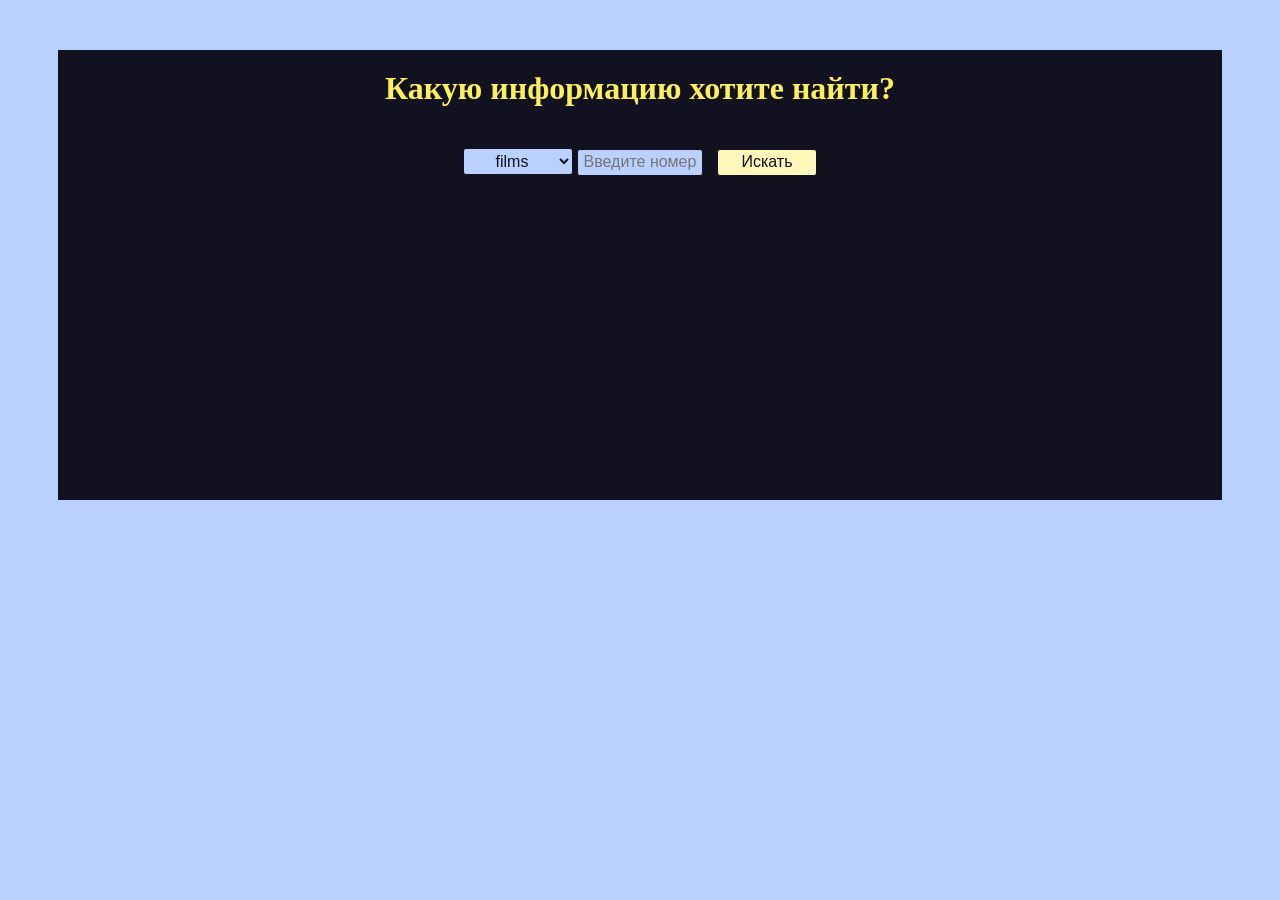
<file: Homework#2/index.html>
<!DOCTYPE html>
<html lang="ru">
<head>
    <meta charset="UTF-8">
    <meta name="viewport" content="width=device-width, initial-scale=1.0">
    <link rel="stylesheet" href="./assets/styles/style.css">
    <title>Swapi</title>
</head>
<body>
    <div class="container">
        <h1>Какую информацию хотите найти?</h1>
        <select id="type">
            <option value="films">films</option>
            <option value="people">people</option>
            <option value="planets">planets</option>
            <option value="species">species</option>
            <option value="starships">starships</option>
        </select>
        <input type="text" placeholder="Введите номер" max="10" id="number">
        <button id="search">Искать</button>
        <p id="result"></p>
        <p id="error"></p>
    </div>

    <script src="./assets/js/index.js"></script>
</body>
</html>
</file>
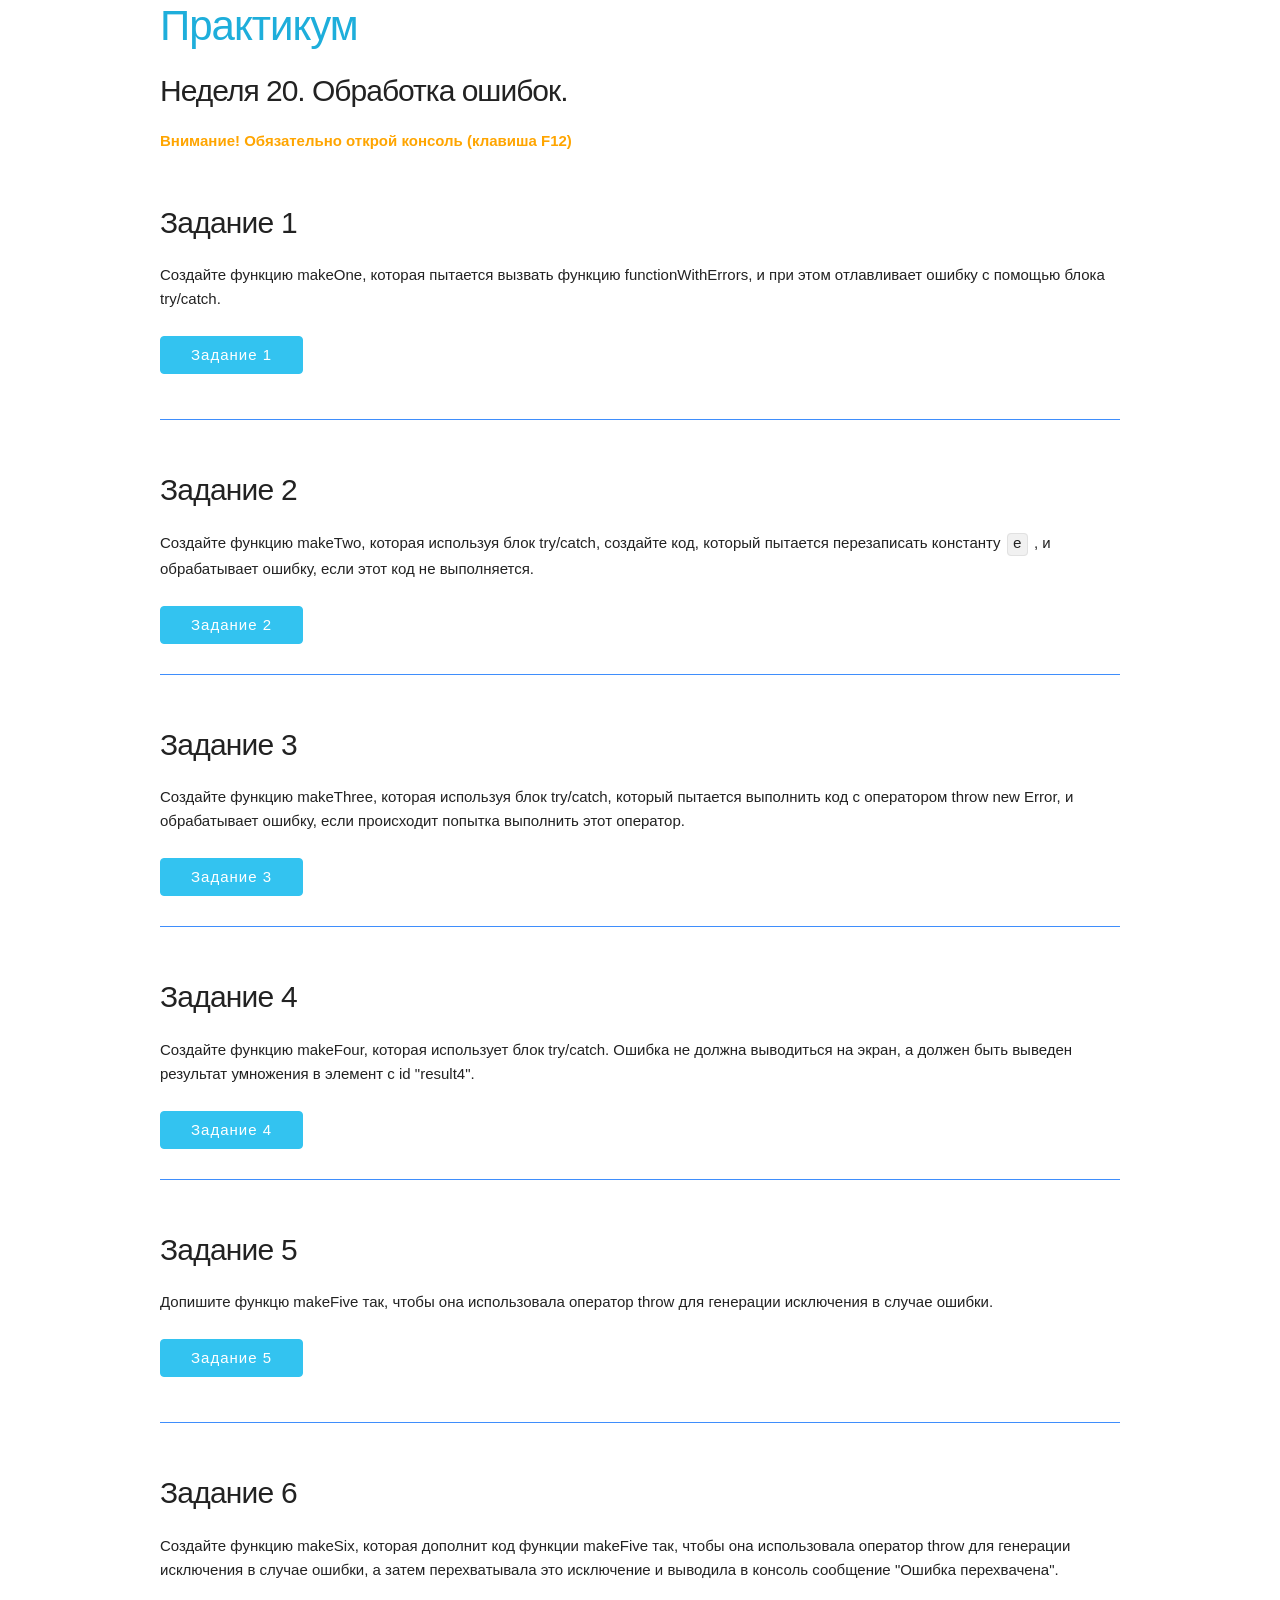
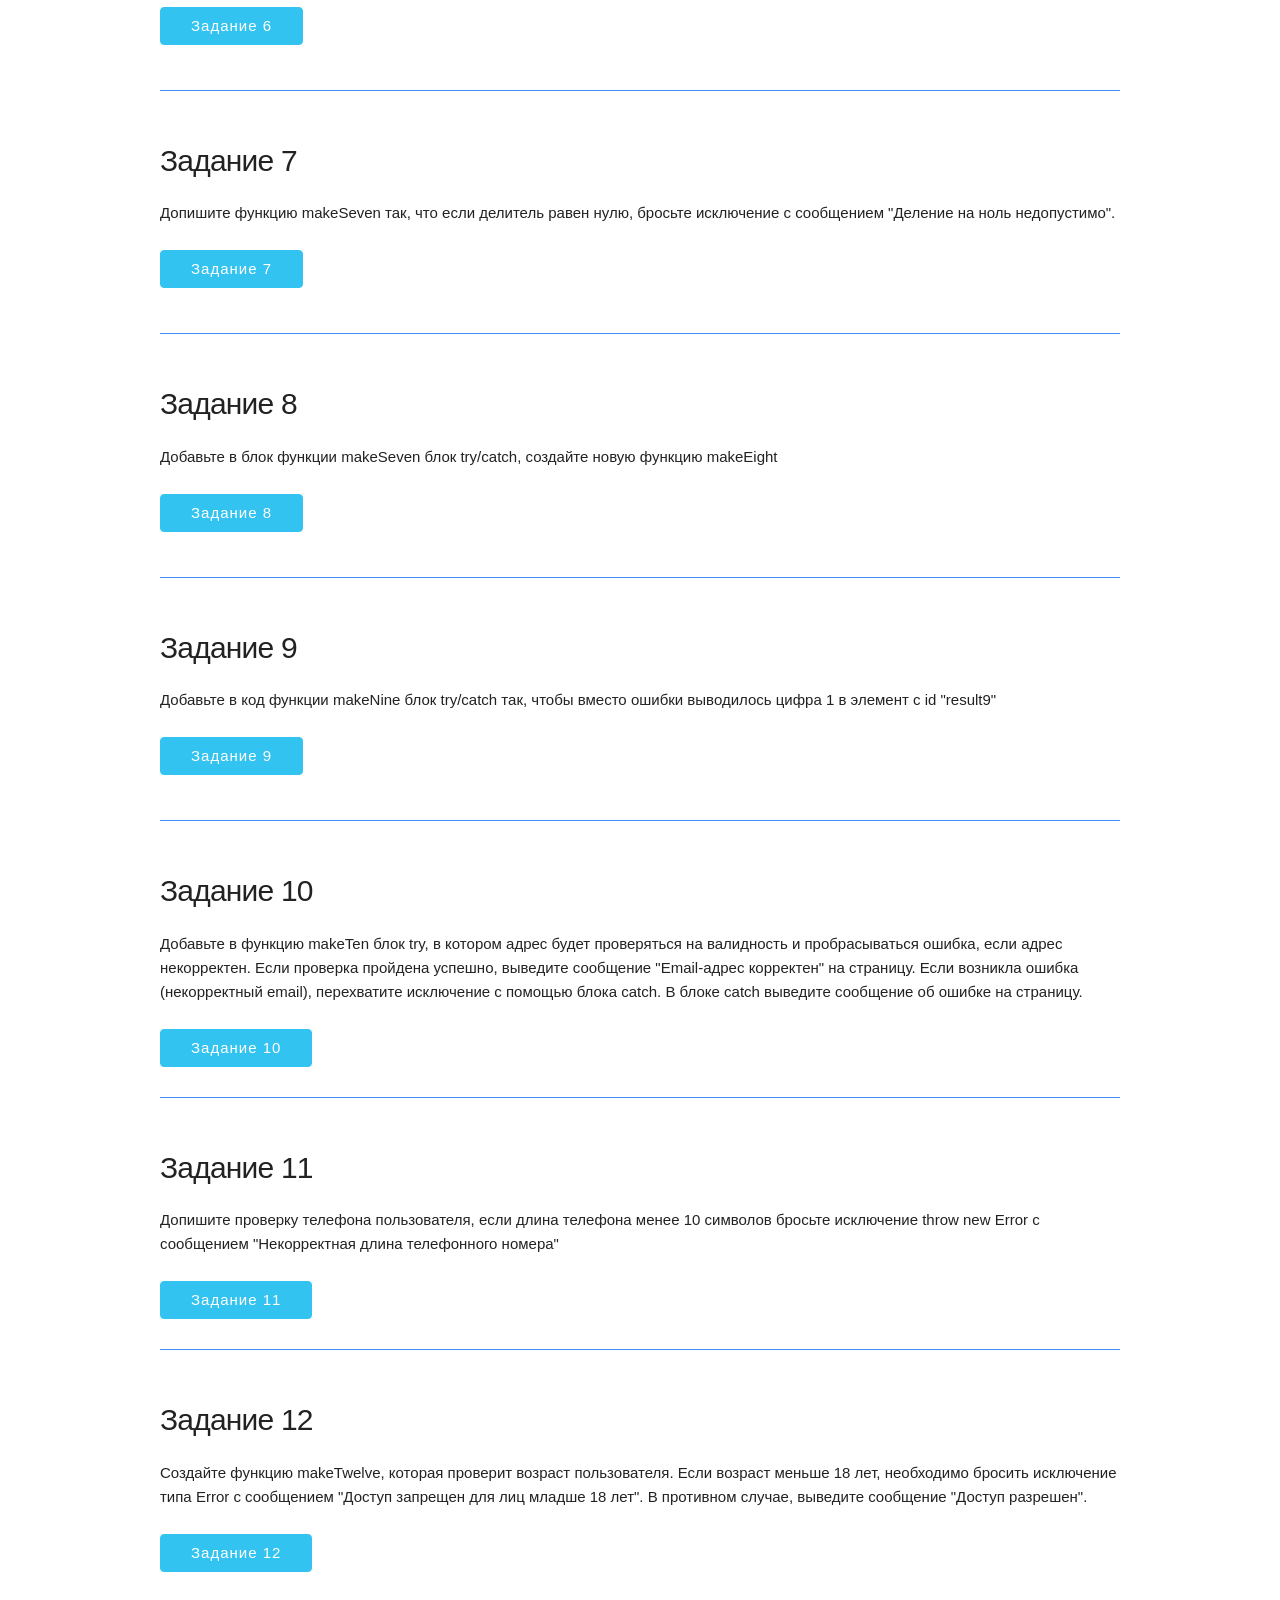
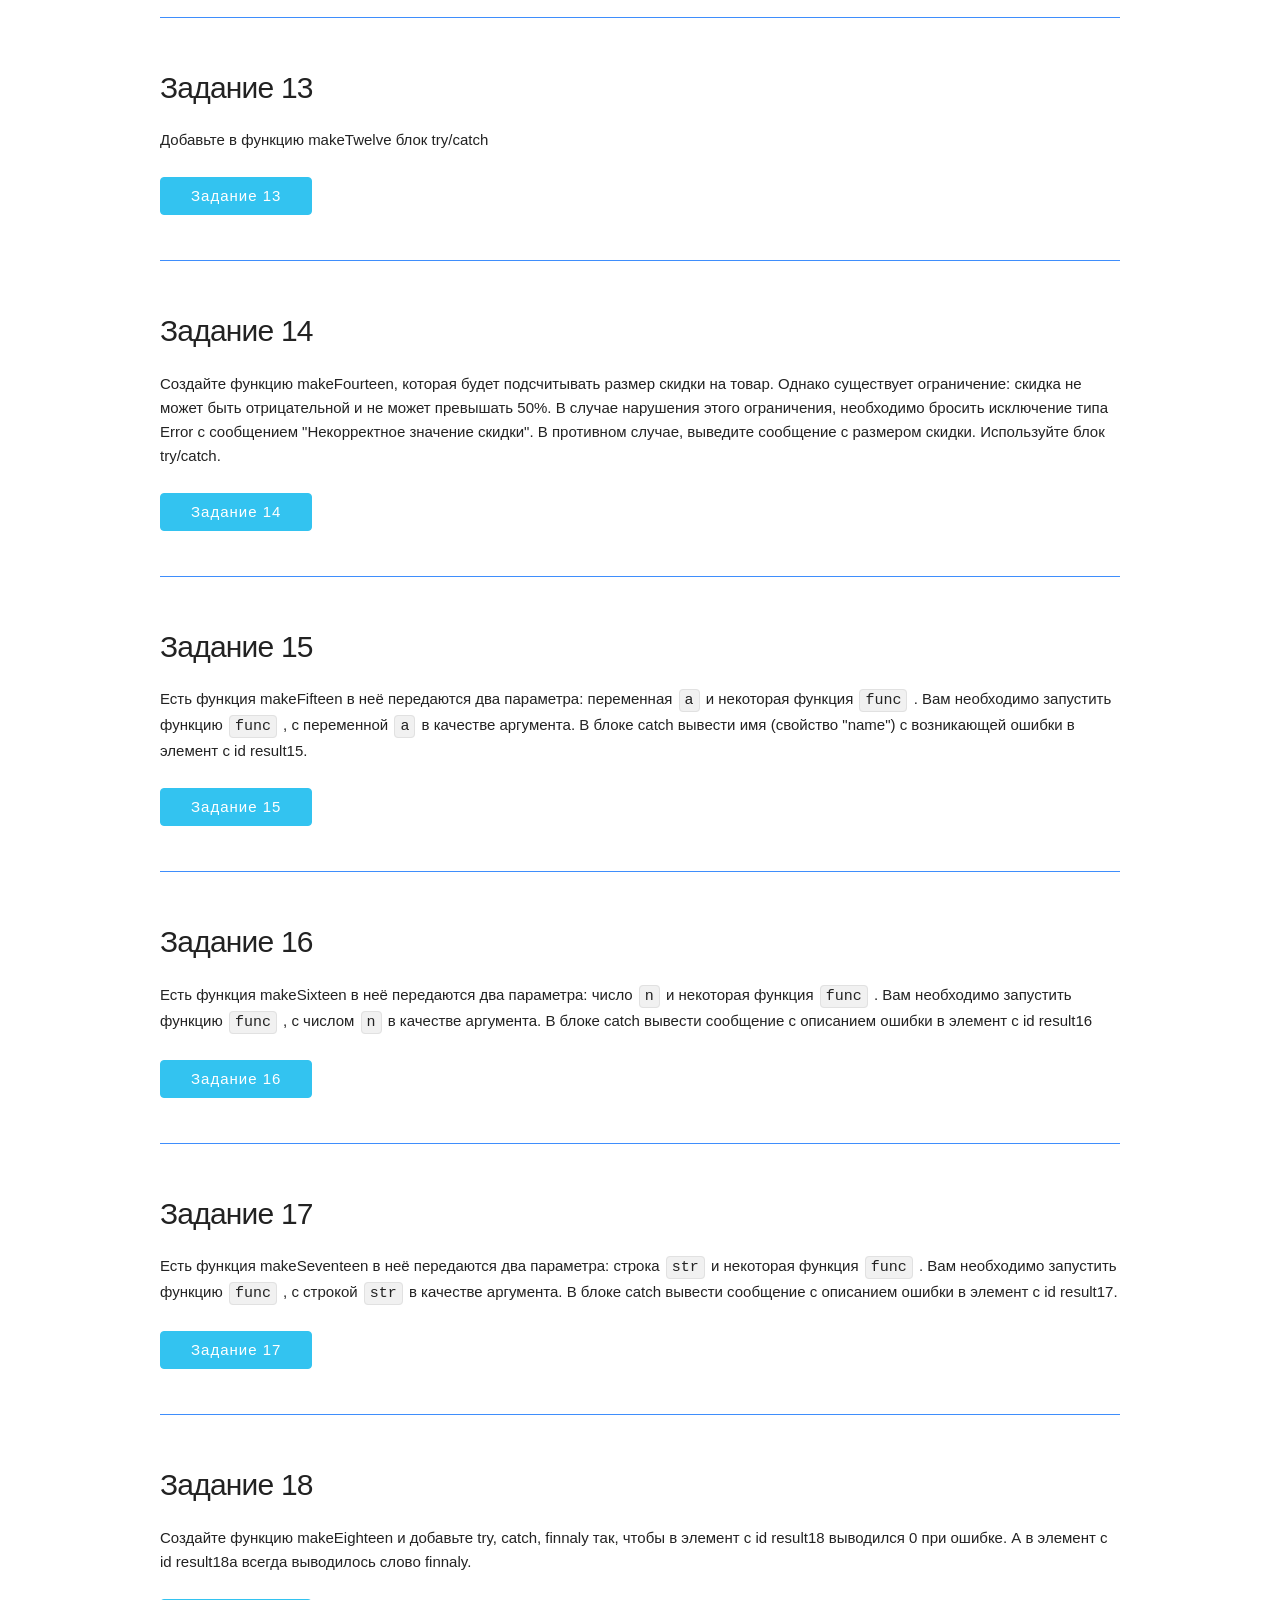
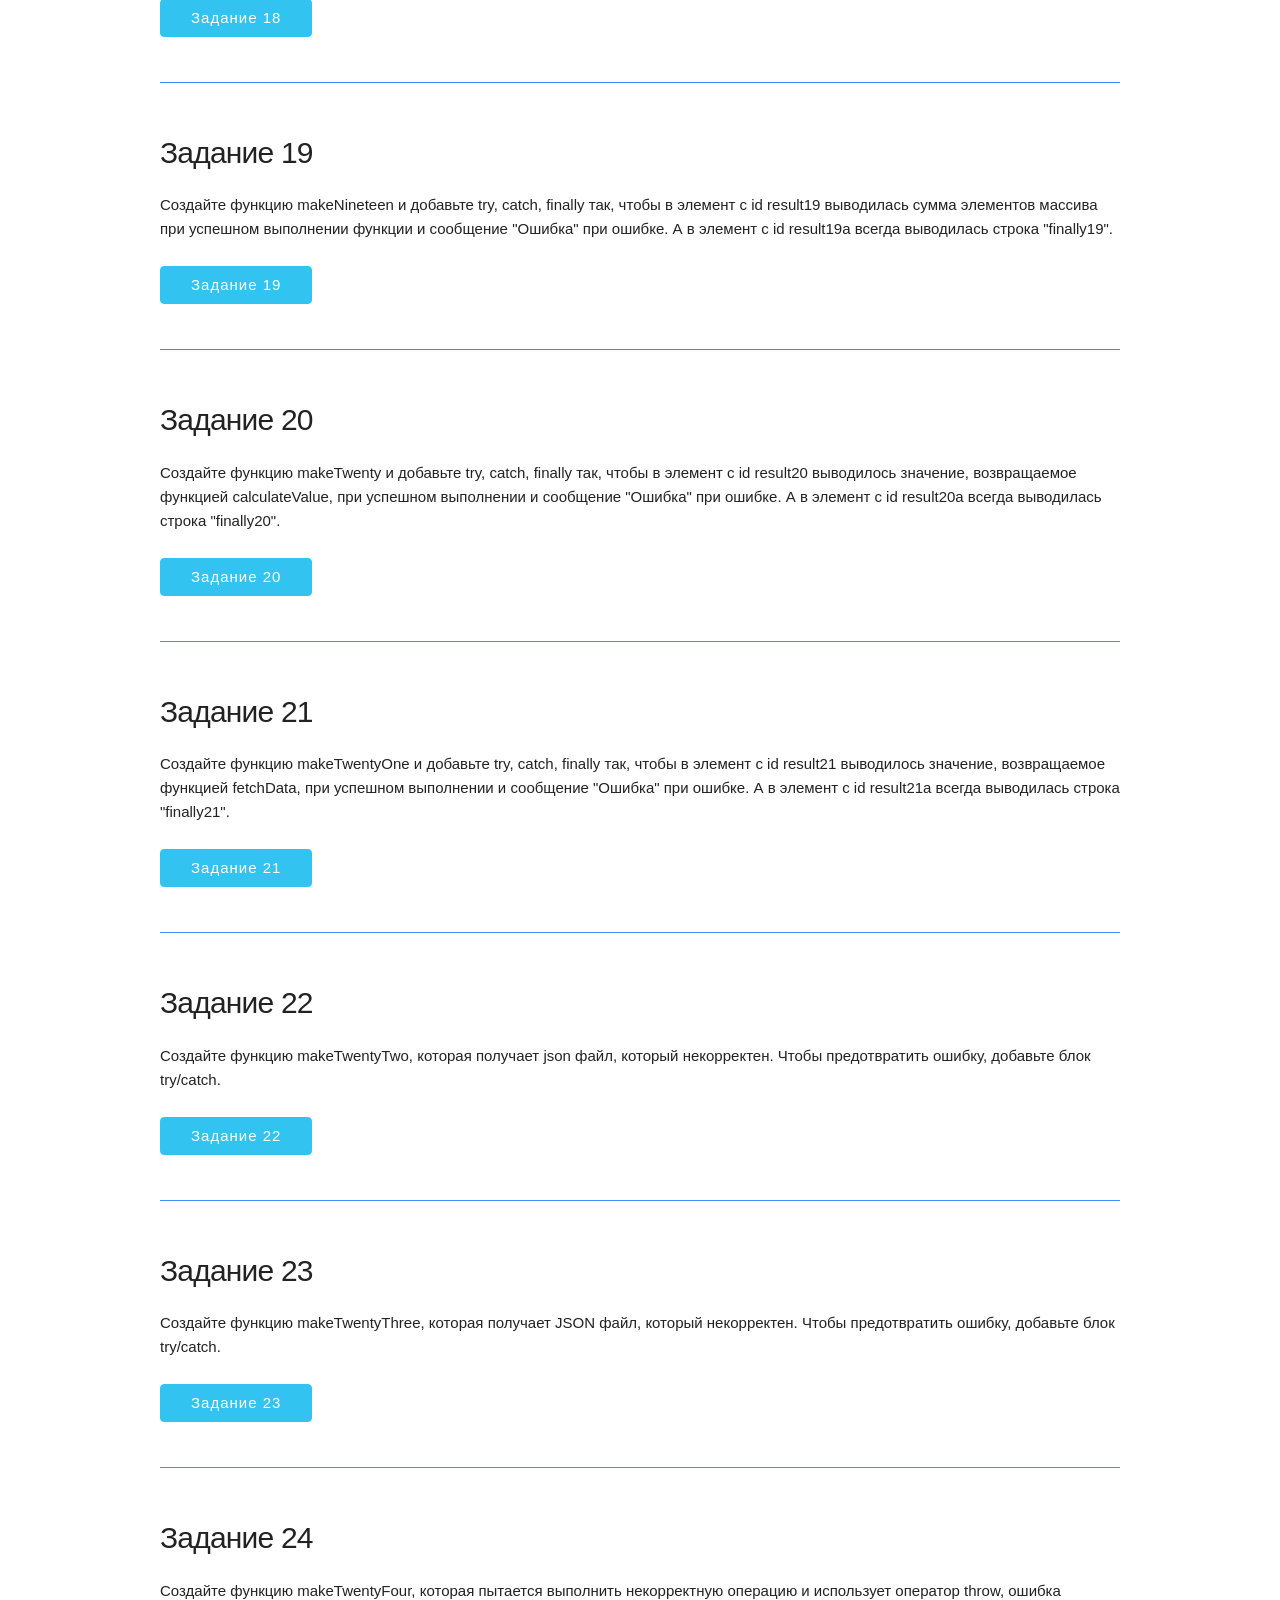
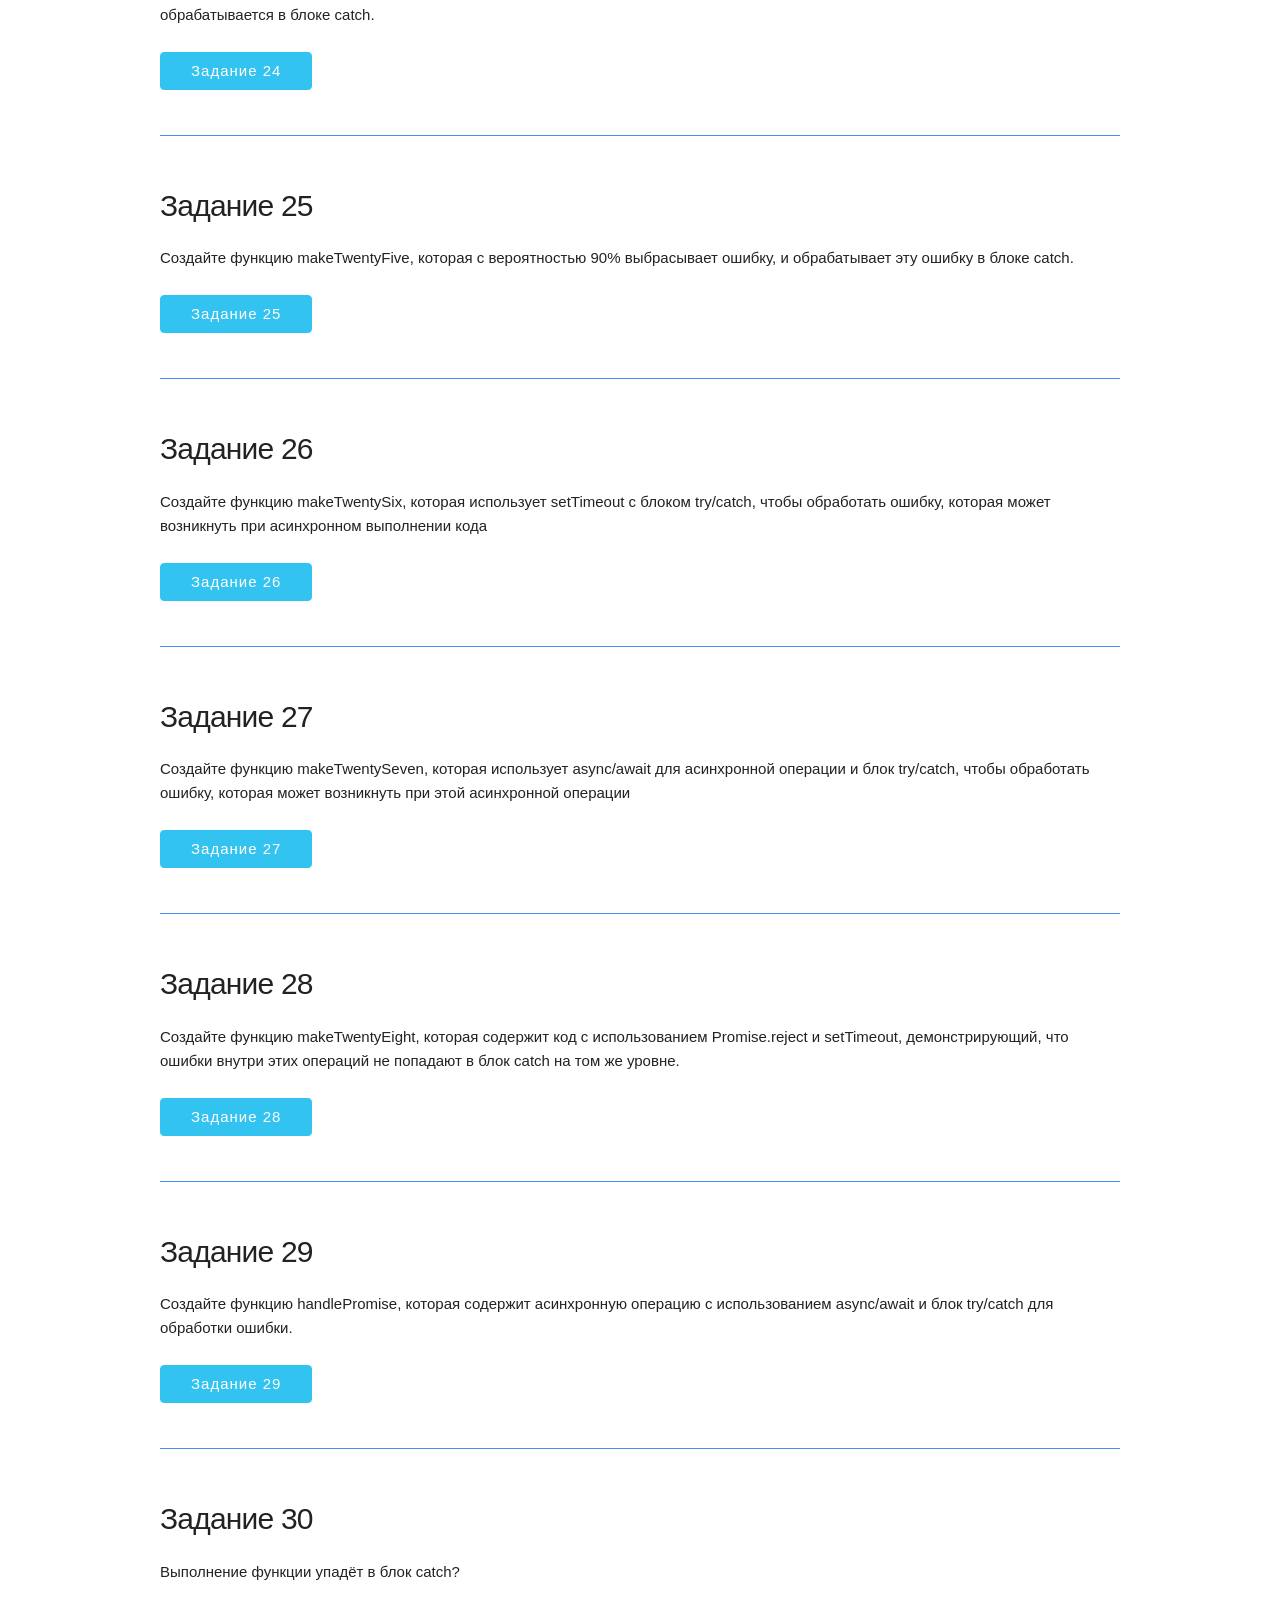
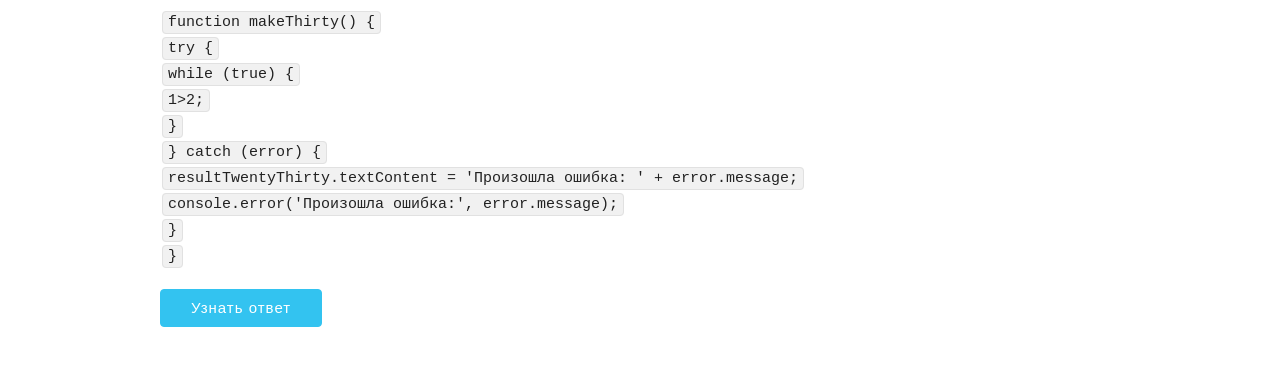
<file: Practicum/week20.html>
<!DOCTYPE html>
<html lang="ru">
	<head>
		<meta charset="UTF-8" />
		<meta name="viewport" content="width=device-width, initial-scale=1.0" />
		<meta http-equiv="X-UA-Compatible" content="ie=edge" />
		<title>JS 2.0. Практикум.</title>
		<link rel="stylesheet" href="assets/style.css" />
		<link rel="stylesheet" href="assets/skeleton.css" />
		<link rel="stylesheet" href="assets/normalize.css" />
	</head>

	<body>
		<div class="container">
			<h2><a>Практикум</a></h2>
			<h1>Неделя 20. Обработка ошибок.</h1>
			<p class="text-orange">
				<b>Внимание! Обязательно открой консоль (клавиша F12)</b>
			</p>

			<section>
				<h4>Задание 1</h4>
				<p>
					Создайте функцию makeOne, которая пытается вызвать функцию functionWithErrors, и при этом
					отлавливает ошибку с помощью блока try/catch.
				</p>
				<button class="button-primary b-1">Задание 1</button>
				<p class="pr" id="result1"></p>
			</section>

			<section>
				<h4>Задание 2</h4>
				<p>
					Cоздайте функцию makeTwo, которая используя блок try/catch, создайте код, который пытается
					перезаписать константу
					<code>e</code>
					, и обрабатывает ошибку, если этот код не выполняется.
				</p>
				<button class="button-primary b-2">Задание 2</button>
				<div class="pr" id="result2"></div>
			</section>

			<section>
				<h4>Задание 3</h4>
				<p>
					Cоздайте функцию makeThree, которая используя блок try/catch, который пытается выполнить
					код с оператором throw new Error, и обрабатывает ошибку, если происходит попытка выполнить
					этот оператор.
				</p>
				<button class="button-primary b-3">Задание 3</button>
				<div class="pr" id="result3"></div>
			</section>

			<section>
				<h4>Задание 4</h4>
				<p>
					Cоздайте функцию makeFour, которая использует блок try/catch. Ошибка не должна выводиться
					на экран, а должен быть выведен результат умножения в элемент с id "result4".
				</p>
				<button class="button-primary b-4">Задание 4</button>
				<div class="pr" id="result4"></div>
			</section>

			<section>
				<h4>Задание 5</h4>
				<p>
					Допишите функцю makeFive так, чтобы она использовала оператор throw для генерации
					исключения в случае ошибки.
				</p>
				<button class="button-primary b-5">Задание 5</button>
				<p class="pr" id="result5"></p>
			</section>

			<section>
				<h4>Задание 6</h4>
				<p>
					Создайте функцию makeSix, которая дополнит код функции makeFive так, чтобы она
					использовала оператор throw для генерации исключения в случае ошибки, а затем
					перехватывала это исключение и выводила в консоль сообщение "Ошибка перехвачена".
				</p>
				<button class="button-primary b-6">Задание 6</button>
				<p class="pr" id="result6"></p>
			</section>

			<section>
				<h4>Задание 7</h4>
				<p>
					Допишите функцию makeSeven так, что если делитель равен нулю, бросьте исключение с
					сообщением "Деление на ноль недопустимо".
				</p>
				<button class="button-primary b-7">Задание 7</button>
				<p class="pr" id="result7"></p>
			</section>

			<section>
				<h4>Задание 8</h4>
				<p>Добавьте в блок функции makeSeven блок try/catch, создайте новую функцию makeEight</p>
				<button class="button-primary b-8">Задание 8</button>
				<p class="pr" id="result8"></p>
			</section>

			<section>
				<h4>Задание 9</h4>
				<p>
					Добавьте в код функции makeNine блок try/catch так, чтобы вместо ошибки выводилось цифра 1
					в элемент с id "result9"
				</p>
				<button class="button-primary b-9">Задание 9</button>
				<p class="pr" id="result9"></p>
			</section>

			<section>
				<h4>Задание 10</h4>
				<p>
					Добавьте в функцию makeTen блок try, в котором адрес будет проверяться на валидность и
					пробрасываться ошибка, если адрес некорректен. Если проверка пройдена успешно, выведите
					сообщение "Email-адрес корректен" на страницу. Если возникла ошибка (некорректный email),
					перехватите исключение с помощью блока catch. В блоке catch выведите сообщение об ошибке
					на страницу.
				</p>
				<button class="button-primary b-10">Задание 10</button>
				<div class="pr" id="result10"></div>
			</section>

			<section>
				<h4>Задание 11</h4>
				<p>
					Допишите проверку телефона пользователя, если длина телефона менее 10 символов бросьте
					исключение throw new Error с сообщением "Некорректная длина телефонного номера"
				</p>
				<button class="button-primary b-11">Задание 11</button>
				<div class="pr" id="result11"></div>
			</section>

			<section>
				<h4>Задание 12</h4>
				<p>
					Создайте функцию makeTwelve, которая проверит возраст пользователя. Если возраст меньше 18
					лет, необходимо бросить исключение типа Error с сообщением "Доступ запрещен для лиц младше
					18 лет". В противном случае, выведите сообщение "Доступ разрешен".
				</p>
				<button class="button-primary b-12">Задание 12</button>
				<p class="pr" id="result12"></p>
			</section>

			<section>
				<h4>Задание 13</h4>
				<p>Добавьте в функцию makeTwelve блок try/catch</p>
				<button class="button-primary b-13">Задание 13</button>
				<p class="pr" id="result13"></p>
			</section>

			<section>
				<h4>Задание 14</h4>
				<p>
					Создайте функцию makeFourteen, которая будет подсчитывать размер скидки на товар. Однако
					существует ограничение: скидка не может быть отрицательной и не может превышать 50%. В
					случае нарушения этого ограничения, необходимо бросить исключение типа Error с сообщением
					"Некорректное значение скидки". В противном случае, выведите сообщение с размером скидки.
					Используйте блок try/catch.
				</p>
				<button class="button-primary b-14">Задание 14</button>
				<p class="pr" id="result14"></p>
			</section>

			<section>
				<h4>Задание 15</h4>
				<p>
					Есть функция makeFifteen в неё передаются два параметра: переменная
					<code>a</code>
					и некоторая функция
					<code>func</code>
					. Вам необходимо запустить функцию
					<code>func</code>
					, с переменной
					<code>a</code>
					в качестве аргумента. В блоке catch вывести имя (свойство "name") с возникающей ошибки в
					элемент с id result15.
				</p>
				<button class="button-primary b-15">Задание 15</button>
				<p class="pr" id="result15"></p>
			</section>

			<section>
				<h4>Задание 16</h4>
				<p>
					Есть функция makeSixteen в неё передаются два параметра: число
					<code>n</code>
					и некоторая функция
					<code>func</code>
					. Вам необходимо запустить функцию
					<code>func</code>
					, с числом
					<code>n</code>
					в качестве аргумента. В блоке catch вывести сообщение с описанием ошибки в элемент с id
					result16
				</p>
				<button class="button-primary b-16">Задание 16</button>
				<p class="pr" id="result16"></p>
			</section>

			<section>
				<h4>Задание 17</h4>
				<p>
					Есть функция makeSeventeen в неё передаются два параметра: строка
					<code>str</code>
					и некоторая функция
					<code>func</code>
					. Вам необходимо запустить функцию
					<code>func</code>
					, с строкой
					<code>str</code>
					в качестве аргумента. В блоке catch вывести сообщение с описанием ошибки в элемент с id
					result17.
				</p>
				<button class="button-primary b-17">Задание 17</button>
				<p class="pr" id="result17"></p>
			</section>

			<section>
				<h4>Задание 18</h4>
				<p>
					Создайте функцию makeEighteen и добавьте try, catch, finnaly так, чтобы в элемент с id
					result18 выводился 0 при ошибке. А в элемент с id result18a всегда выводилось слово
					finnaly.
				</p>
				<button class="button-primary b-18">Задание 18</button>
				<p class="pr" id="result18"></p>
				<p class="pr" id="result18a"></p>
			</section>

			<section>
				<h4>Задание 19</h4>
				<p>
					Создайте функцию makeNineteen и добавьте try, catch, finally так, чтобы в элемент с id
					result19 выводилась сумма элементов массива при успешном выполнении функции и сообщение
					"Ошибка" при ошибке. А в элемент с id result19a всегда выводилась строка "finally19".
				</p>
				<button class="button-primary b-19">Задание 19</button>
				<p class="pr" id="result19"></p>
				<p class="pr" id="result19a"></p>
			</section>

			<section>
				<h4>Задание 20</h4>
				<p>
					Создайте функцию makeTwenty и добавьте try, catch, finally так, чтобы в элемент с id
					result20 выводилось значение, возвращаемое функцией calculateValue, при успешном
					выполнении и сообщение "Ошибка" при ошибке. А в элемент с id result20a всегда выводилась
					строка "finally20".
				</p>
				<button class="button-primary b-20">Задание 20</button>
				<p class="pr" id="result20"></p>
				<p class="pr" id="result20a"></p>
			</section>

			<section>
				<h4>Задание 21</h4>
				<p>
					Создайте функцию makeTwentyOne и добавьте try, catch, finally так, чтобы в элемент с id
					result21 выводилось значение, возвращаемое функцией fetchData, при успешном выполнении и
					сообщение "Ошибка" при ошибке. А в элемент с id result21a всегда выводилась строка
					"finally21".
				</p>
				<button class="button-primary b-21">Задание 21</button>
				<p class="pr" id="result21"></p>
				<p class="pr" id="result21a"></p>
			</section>

			<section>
				<h4>Задание 22</h4>
				<p>
					Создайте функцию makeTwentyTwo, которая получает json файл, который некорректен. Чтобы
					предотвратить ошибку, добавьте блок try/catch.
				</p>
				<button class="button-primary b-22">Задание 22</button>
				<p class="pr" id="result22"></p>
			</section>

			<section>
				<h4>Задание 23</h4>
				<p>
					Создайте функцию makeTwentyThree, которая получает JSON файл, который некорректен. Чтобы
					предотвратить ошибку, добавьте блок try/catch.
				</p>
				<button class="button-primary b-23">Задание 23</button>
				<p class="pr" id="result23"></p>
			</section>

			<section>
				<h4>Задание 24</h4>
				<p>
					Создайте функцию makeTwentyFour, которая пытается выполнить некорректную операцию и
					использует оператор throw, ошибка обрабатывается в блоке catch.
				</p>
				<button class="button-primary b-24">Задание 24</button>
				<p class="pr" id="result24"></p>
			</section>

			<section>
				<h4>Задание 25</h4>
				<p>
					Создайте функцию makeTwentyFive, которая с вероятностью 90% выбрасывает ошибку, и
					обрабатывает эту ошибку в блоке catch.
				</p>
				<button class="button-primary b-25">Задание 25</button>
				<p class="pr" id="result25"></p>
			</section>

			<section>
				<h4>Задание 26</h4>
				<p>
					Создайте функцию makeTwentySix, которая использует setTimeout с блоком try/catch, чтобы
					обработать ошибку, которая может возникнуть при асинхронном выполнении кода
				</p>
				<button class="button-primary b-26">Задание 26</button>
				<p class="pr" id="result26"></p>
			</section>

			<section>
				<h4>Задание 27</h4>
				<p>
					Cоздайте функцию makeTwentySeven, которая использует async/await для асинхронной операции
					и блок try/catch, чтобы обработать ошибку, которая может возникнуть при этой асинхронной
					операции
				</p>
				<button class="button-primary b-27">Задание 27</button>
				<p class="pr" id="result27"></p>
			</section>

			<section>
				<h4>Задание 28</h4>
				<p>
					Создайте функцию makeTwentyEight, которая содержит код с использованием Promise.reject и
					setTimeout, демонстрирующий, что ошибки внутри этих операций не попадают в блок catch на
					том же уровне.
				</p>
				<button class="button-primary b-28">Задание 28</button>
				<p class="pr" id="result28"></p>
			</section>

			<section>
				<h4>Задание 29</h4>
				<p>
					Создайте функцию handlePromise, которая содержит асинхронную операцию с использованием
					async/await и блок try/catch для обработки ошибки.
				</p>
				<button class="button-primary b-29">Задание 29</button>
				<p class="pr" id="result29"></p>
			</section>

			<section>
				<h4>Задание 30</h4>
				<p>Выполнение функции упадёт в блок catch?</p>
				<code>function makeThirty() {</code>
				<br />
				<code>try {</code>
				<br />
				<code>while (true) {</code>
				<br />
				<code>1>2;</code>
				<br />
				<code>}</code>
				<br />
				<code>} catch (error) {</code>
				<br />
				<code>resultTwentyThirty.textContent = 'Произошла ошибка: ' + error.message;</code>
				<br />
				<code>console.error('Произошла ошибка:', error.message);</code>
				<br />
				<code>}</code>
				<br />
				<code>}</code>
				<br class="pr" />
				<button style="margin-top: 20px" class="button-primary b-30">Узнать ответ</button>
				<p class="pr" id="result30"></p>
			</section>
		</div>
		<script src="./constants.js"></script>
		<script src="./week20.js"></script>
	</body>
</html>
</file>
<file: Homework#2/assets/styles/style.css>
.spinner{
    height: 70vh;
    position: relative;
    opacity: 1;
    transition: opacity linear 0.1s;
    &::before {
    content: "";
    height: 60px;
    width: 60px;
    position: absolute;
    top: 10%;
    left: 50%;
    transform: translate(-50%, -50%);
    border: solid 5px #eee;
    border-bottom-color:  rgb(253, 240, 90);
    border-radius: 50%;
    animation: 2s linear infinite spinner;
    will-change: transform;
    }
}
@keyframes spinner {
    0% {
    transform: translate(-50%, -50%) rotate(0deg);
    }
    100% {
    transform: translate(-50%, -50%) rotate(360deg);
    }
    }

body{
    background-color: rgb(186, 208, 255);
    text-align: center;
}
.container{
    height: 50vh;
    margin: 50px;
    background-color: #12111f;
}
h1{
    padding: 20px;
    color: rgb(253, 240, 90);
}
#search{
    text-align: center;
    font-size: medium;
    width: 100px;
    height: 27px;
    background-color: rgb(255, 247, 186);
    border: 1px solid  #12111f;
    border-radius: 3px;
    color: #12111f;
    margin-left: 10px;
}
#type{
    width: 110px;
    height: 27px;
    font-size: medium;
    text-align: center;
    background-color: rgb(186, 208, 255);
    border: 1px solid  #12111f;
    border-radius: 3px;
    color: #12111f;
}
#number{
    width: 120px;
    height: 23px;
    font-size: medium;
    text-align: center;
    background-color: rgb(186, 208, 255);
    border: 1px solid  #12111f;
    border-radius: 3px;
    color:  #12111f;
}
#result{
    font-size: larger;
    padding: 20px;
    color: rgb(253, 240, 90);
}
#error{
    padding: 0px 20px;
    color: rgb(255, 127, 127);
}
</file>
<file: Practicum/assets/style.css>
body {
	font-size: 18px;
}

h1 {
	font-size: 2.5rem;
}

h2 {
	font-size: 2.1rem;
}

h3 {
	font-size: 1.9rem;
}

h4 {
	font-size: 1.2rem;
	font-weight: bold;
}

h1.site-title {
	font-size: 1.5rem;
}
h2.site-title {
	font-size: 1.3rem;
}

section h3 {
	font-size: 1.1rem;
	text-transform: uppercase;
}

section {
	margin: 30px 0;
	padding: 20px 0;
	border-bottom: 1px solid #3f8efc;
}

.out-1,
.out-2,
.out-3,
.out-4,
.out-5,
.out-6,
.out-7,
.out-8,
.out-9,
.out-10,
.out-11,
.out-12,
.out-13,
.out-14,
.out-15,
.out-16,
.out-17,
.out-18,
.out-19,
.out-20,
.out-21,
.out-22,
.out-23,
.out-24,
.out-25,
.out-26,
.out-27,
.out-28,
.out-29,
.out-30 {
	background: #dcdcdc;
	padding: 10px;
}

.text-orange {
	color: orange;
}

.bg-orange {
	background: orange;
}

pre {
	background: #bfd8ff;
	padding: 10px;
}

pre,
blockquote,
dl,
figure,
table,
p,
ul,
ol,
form {
	margin-bottom: 1.5rem;
}

.cd {
	font-family: monospace;
	background: aliceblue;
	padding-left: 15px;
	border-left: 2px solid #33c3f0;
}

div.section {
	border-top: 1px solid #c0c0c0;
	border-bottom: 1px solid #c0c0c0;
	margin: 20px 0;
	padding: 20px 0;
}

.pr {
	margin-top: 10px;
}
</file>
<file: Practicum/assets/skeleton.css>
/*
* Skeleton V2.0.4
* Copyright 2014, Dave Gamache
* www.getskeleton.com
* Free to use under the MIT license.
* http://www.opensource.org/licenses/mit-license.php
* 12/29/2014
*/


/* Table of contents
––––––––––––––––––––––––––––––––––––––––––––––––––
- Grid
- Base Styles
- Typography
- Links
- Buttons
- Forms
- Lists
- Code
- Tables
- Spacing
- Utilities
- Clearing
- Media Queries
*/


/* Grid
–––––––––––––––––––––––––––––––––––––––––––––––––– */
.container {
  position: relative;
  width: 100%;
  max-width: 960px;
  margin: 0 auto;
  padding: 0 20px;
  box-sizing: border-box; }
.column,
.columns {
  width: 100%;
  float: left;
  box-sizing: border-box; }

/* For devices larger than 400px */
@media (min-width: 400px) {
  .container {
    width: 85%;
    padding: 0; }
}

/* For devices larger than 550px */
@media (min-width: 550px) {
  .container {
    width: 80%; }
  .column,
  .columns {
    margin-left: 4%; }
  .column:first-child,
  .columns:first-child {
    margin-left: 0; }

  .one.column,
  .one.columns                    { width: 4.66666666667%; }
  .two.columns                    { width: 13.3333333333%; }
  .three.columns                  { width: 22%;            }
  .four.columns                   { width: 30.6666666667%; }
  .five.columns                   { width: 39.3333333333%; }
  .six.columns                    { width: 48%;            }
  .seven.columns                  { width: 56.6666666667%; }
  .eight.columns                  { width: 65.3333333333%; }
  .nine.columns                   { width: 74.0%;          }
  .ten.columns                    { width: 82.6666666667%; }
  .eleven.columns                 { width: 91.3333333333%; }
  .twelve.columns                 { width: 100%; margin-left: 0; }

  .one-third.column               { width: 30.6666666667%; }
  .two-thirds.column              { width: 65.3333333333%; }

  .one-half.column                { width: 48%; }

  /* Offsets */
  .offset-by-one.column,
  .offset-by-one.columns          { margin-left: 8.66666666667%; }
  .offset-by-two.column,
  .offset-by-two.columns          { margin-left: 17.3333333333%; }
  .offset-by-three.column,
  .offset-by-three.columns        { margin-left: 26%;            }
  .offset-by-four.column,
  .offset-by-four.columns         { margin-left: 34.6666666667%; }
  .offset-by-five.column,
  .offset-by-five.columns         { margin-left: 43.3333333333%; }
  .offset-by-six.column,
  .offset-by-six.columns          { margin-left: 52%;            }
  .offset-by-seven.column,
  .offset-by-seven.columns        { margin-left: 60.6666666667%; }
  .offset-by-eight.column,
  .offset-by-eight.columns        { margin-left: 69.3333333333%; }
  .offset-by-nine.column,
  .offset-by-nine.columns         { margin-left: 78.0%;          }
  .offset-by-ten.column,
  .offset-by-ten.columns          { margin-left: 86.6666666667%; }
  .offset-by-eleven.column,
  .offset-by-eleven.columns       { margin-left: 95.3333333333%; }

  .offset-by-one-third.column,
  .offset-by-one-third.columns    { margin-left: 34.6666666667%; }
  .offset-by-two-thirds.column,
  .offset-by-two-thirds.columns   { margin-left: 69.3333333333%; }

  .offset-by-one-half.column,
  .offset-by-one-half.columns     { margin-left: 52%; }

}


/* Base Styles
–––––––––––––––––––––––––––––––––––––––––––––––––– */
/* NOTE
html is set to 62.5% so that all the REM measurements throughout Skeleton
are based on 10px sizing. So basically 1.5rem = 15px :) */
html {
  font-size: 62.5%; }
body {
  font-size: 1.5em; /* currently ems cause chrome bug misinterpreting rems on body element */
  line-height: 1.6;
  font-weight: 400;
  font-family: "Raleway", "HelveticaNeue", "Helvetica Neue", Helvetica, Arial, sans-serif;
  color: #222; }


/* Typography
–––––––––––––––––––––––––––––––––––––––––––––––––– */
h1, h2, h3, h4, h5, h6 {
  margin-top: 0;
  margin-bottom: 2rem;
  font-weight: 300; }
h1 { font-size: 4.0rem; line-height: 1.2;  letter-spacing: -.1rem;}
h2 { font-size: 3.6rem; line-height: 1.25; letter-spacing: -.1rem; }
h3 { font-size: 3.0rem; line-height: 1.3;  letter-spacing: -.1rem; }
h4 { font-size: 2.4rem; line-height: 1.35; letter-spacing: -.08rem; }
h5 { font-size: 1.8rem; line-height: 1.5;  letter-spacing: -.05rem; }
h6 { font-size: 1.5rem; line-height: 1.6;  letter-spacing: 0; }

/* Larger than phablet */
@media (min-width: 550px) {
  h1 { font-size: 5.0rem; }
  h2 { font-size: 4.2rem; }
  h3 { font-size: 3.6rem; }
  h4 { font-size: 3.0rem; }
  h5 { font-size: 2.4rem; }
  h6 { font-size: 1.5rem; }
}

p {
  margin-top: 0; }


/* Links
–––––––––––––––––––––––––––––––––––––––––––––––––– */
a {
  color: #1EAEDB; }
a:hover {
  color: #0FA0CE; }


/* Buttons
–––––––––––––––––––––––––––––––––––––––––––––––––– */
.button,
button,
input[type="submit"],
input[type="reset"],
input[type="button"] {
  display: inline-block;
  height: 38px;
  padding: 0 30px;
  color: #555;
  text-align: center;
  font-size: 11px;
  font-weight: 600;
  line-height: 38px;
  letter-spacing: .1rem;
  text-transform: uppercase;
  text-decoration: none;
  white-space: nowrap;
  background-color: transparent;
  border-radius: 4px;
  border: 1px solid #bbb;
  cursor: pointer;
  box-sizing: border-box; }
.button:hover,
button:hover,
input[type="submit"]:hover,
input[type="reset"]:hover,
input[type="button"]:hover,
.button:focus,
button:focus,
input[type="submit"]:focus,
input[type="reset"]:focus,
input[type="button"]:focus {
  color: #333;
  border-color: #888;
  outline: 0; }
.button.button-primary,
button.button-primary,
input[type="submit"].button-primary,
input[type="reset"].button-primary,
input[type="button"].button-primary {
  color: #FFF;
  background-color: #33C3F0;
  border-color: #33C3F0; }
.button.button-primary:hover,
button.button-primary:hover,
input[type="submit"].button-primary:hover,
input[type="reset"].button-primary:hover,
input[type="button"].button-primary:hover,
.button.button-primary:focus,
button.button-primary:focus,
input[type="submit"].button-primary:focus,
input[type="reset"].button-primary:focus,
input[type="button"].button-primary:focus {
  color: #FFF;
  background-color: #1EAEDB;
  border-color: #1EAEDB; }


/* Forms
–––––––––––––––––––––––––––––––––––––––––––––––––– */
input[type="email"],
input[type="number"],
input[type="search"],
input[type="text"],
input[type="tel"],
input[type="url"],
input[type="password"],
textarea,
select {
  height: 38px;
  padding: 6px 10px; /* The 6px vertically centers text on FF, ignored by Webkit */
  background-color: #fff;
  border: 1px solid #D1D1D1;
  border-radius: 4px;
  box-shadow: none;
  box-sizing: border-box; }
/* Removes awkward default styles on some inputs for iOS */
input[type="email"],
input[type="number"],
input[type="search"],
input[type="text"],
input[type="tel"],
input[type="url"],
input[type="password"],
textarea {
  -webkit-appearance: none;
     -moz-appearance: none;
          appearance: none; }
textarea {
  min-height: 65px;
  padding-top: 6px;
  padding-bottom: 6px; }
input[type="email"]:focus,
input[type="number"]:focus,
input[type="search"]:focus,
input[type="text"]:focus,
input[type="tel"]:focus,
input[type="url"]:focus,
input[type="password"]:focus,
textarea:focus,
select:focus {
  border: 1px solid #33C3F0;
  outline: 0; }
label,
legend {
  display: block;
  margin-bottom: .5rem;
  font-weight: 600; }
fieldset {
  padding: 0;
  border-width: 0; }
input[type="checkbox"],
input[type="radio"] {
  display: inline; }
label > .label-body {
  display: inline-block;
  margin-left: .5rem;
  font-weight: normal; }


/* Lists
–––––––––––––––––––––––––––––––––––––––––––––––––– */
ul {
  list-style: circle inside; }
ol {
  list-style: decimal inside; }
ol, ul {
  padding-left: 0;
  margin-top: 0; }
ul ul,
ul ol,
ol ol,
ol ul {
  margin: 1.5rem 0 1.5rem 3rem;
  font-size: 90%; }
li {
  margin-bottom: 1rem; }


/* Code
–––––––––––––––––––––––––––––––––––––––––––––––––– */
code {
  padding: .2rem .5rem;
  margin: 0 .2rem;
  font-size: 90%;
  white-space: nowrap;
  background: #F1F1F1;
  border: 1px solid #E1E1E1;
  border-radius: 4px; }
pre > code {
  display: block;
  padding: 1rem 1.5rem;
  white-space: pre; }


/* Tables
–––––––––––––––––––––––––––––––––––––––––––––––––– */
th,
td {
  padding: 12px 15px;
  text-align: left;
  border-bottom: 1px solid #E1E1E1; }
th:first-child,
td:first-child {
  padding-left: 0; }
th:last-child,
td:last-child {
  padding-right: 0; }


/* Spacing
–––––––––––––––––––––––––––––––––––––––––––––––––– */
button,
.button {
  margin-bottom: 1rem; }
input,
textarea,
select,
fieldset {
  margin-bottom: 1.5rem; }
pre,
blockquote,
dl,
figure,
table,
p,
ul,
ol,
form {
  margin-bottom: 2.5rem; }


/* Utilities
–––––––––––––––––––––––––––––––––––––––––––––––––– */
.u-full-width {
  width: 100%;
  box-sizing: border-box; }
.u-max-full-width {
  max-width: 100%;
  box-sizing: border-box; }
.u-pull-right {
  float: right; }
.u-pull-left {
  float: left; }


/* Misc
–––––––––––––––––––––––––––––––––––––––––––––––––– */
hr {
  margin-top: 3rem;
  margin-bottom: 3.5rem;
  border-width: 0;
  border-top: 1px solid #E1E1E1; }


/* Clearing
–––––––––––––––––––––––––––––––––––––––––––––––––– */

/* Self Clearing Goodness */
.container:after,
.row:after,
.u-cf {
  content: "";
  display: table;
  clear: both; }


/* Media Queries
–––––––––––––––––––––––––––––––––––––––––––––––––– */
/*
Note: The best way to structure the use of media queries is to create the queries
near the relevant code. For example, if you wanted to change the styles for buttons
on small devices, paste the mobile query code up in the buttons section and style it
there.
*/


/* Larger than mobile */
@media (min-width: 400px) {}

/* Larger than phablet (also point when grid becomes active) */
@media (min-width: 550px) {}

/* Larger than tablet */
@media (min-width: 750px) {}

/* Larger than desktop */
@media (min-width: 1000px) {}

/* Larger than Desktop HD */
@media (min-width: 1200px) {}
</file>
